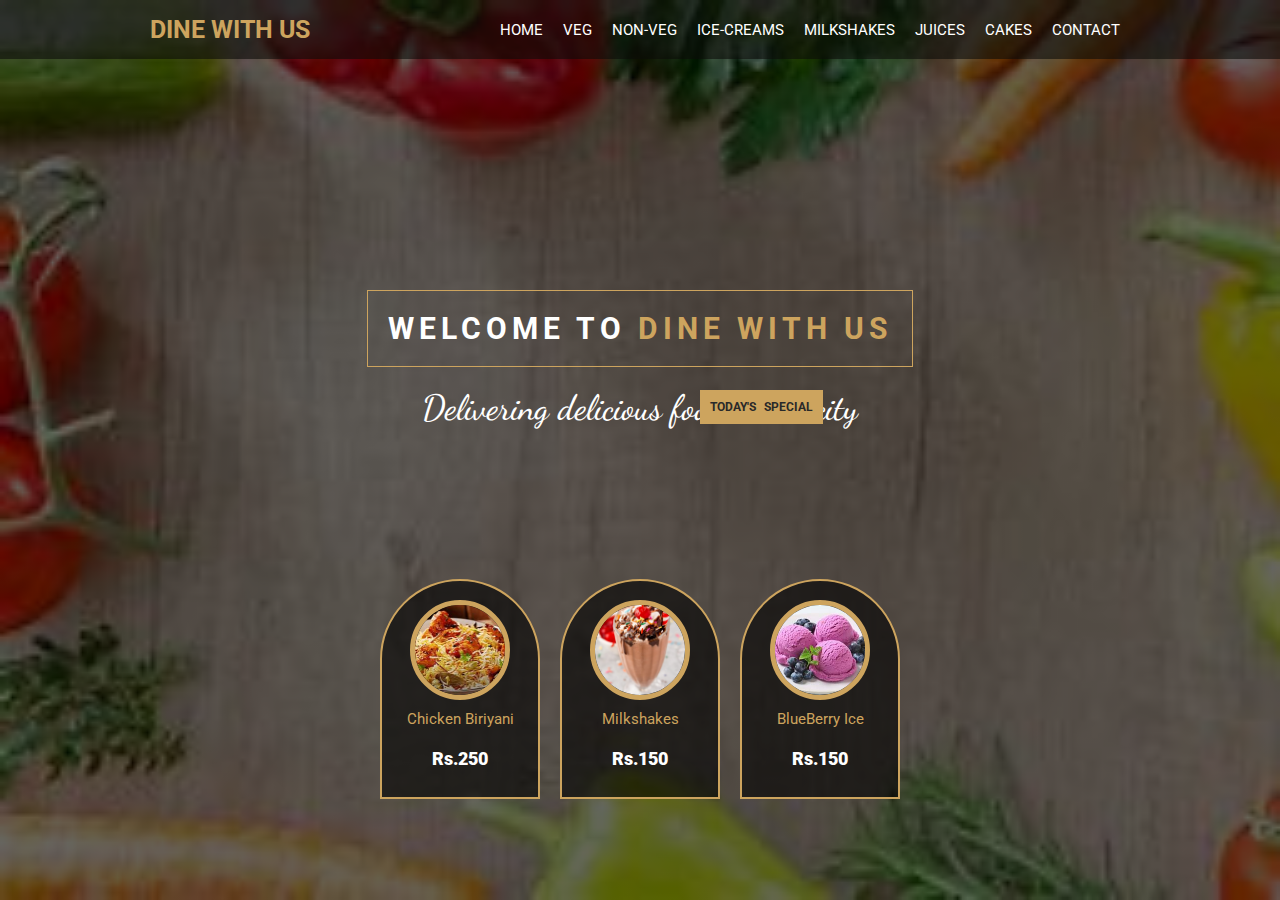
<file: index.html>
<!DOCTYPE html>
<html lang="en">
    <head>
        <meta charset="UTF-8"/>
        <meta http-equiv="X-UA-compatible" content="IE=edge">
        <meta name="viewport" content="width=device, initial-scale=1.0">
        <title>Dine</title>
        <link rel="stylesheet" href="style.css">
    </head>
    <body>
       <section class="home" id="home">
        <nav>
            <div class="logo">
                <h1>DINE With us </h1>
            </div>
            <ul>
                <li><a href="#home">Home</a></li>
                <li><a href="veg-index.html">Veg</a></li>
                <li><a href="">Non-Veg</a></li>
                <li><a href="">Ice-Creams</a></li>
                <li><a href="">Milkshakes</a></li>
                <li><a href="">Juices</a></li>
                <li><a href="">Cakes</a></li>
                <li><a href="">Contact</a></li>
            </ul>
        </nav>
        <div class="banner">
            <h2>Welcome  to <span>dine with us</span></h2>
            <h3>Delivering delicious food in the city</h3>
        </div>
        <div class="special">
            <h1>Today's special </h1>
            <div class="special-box">
                <img src="chickenbiriyani.jpeg">
                <h2>Chicken Biriyani</h2>
                <h3>Rs.250</h3>
            </div>
            <div class="special-box">
                <img src="milshake.webp">
                <h2>Milkshakes</h2>
                <h3>Rs.150</h3>
            </div>
            <div class="special-box">
                <img src="blueberry.jpeg">
                <h2>BlueBerry Ice</h2>
                <h3>Rs.150</h3>
            </div>
        </div>
    </section>
    </body>
</html>
</file>
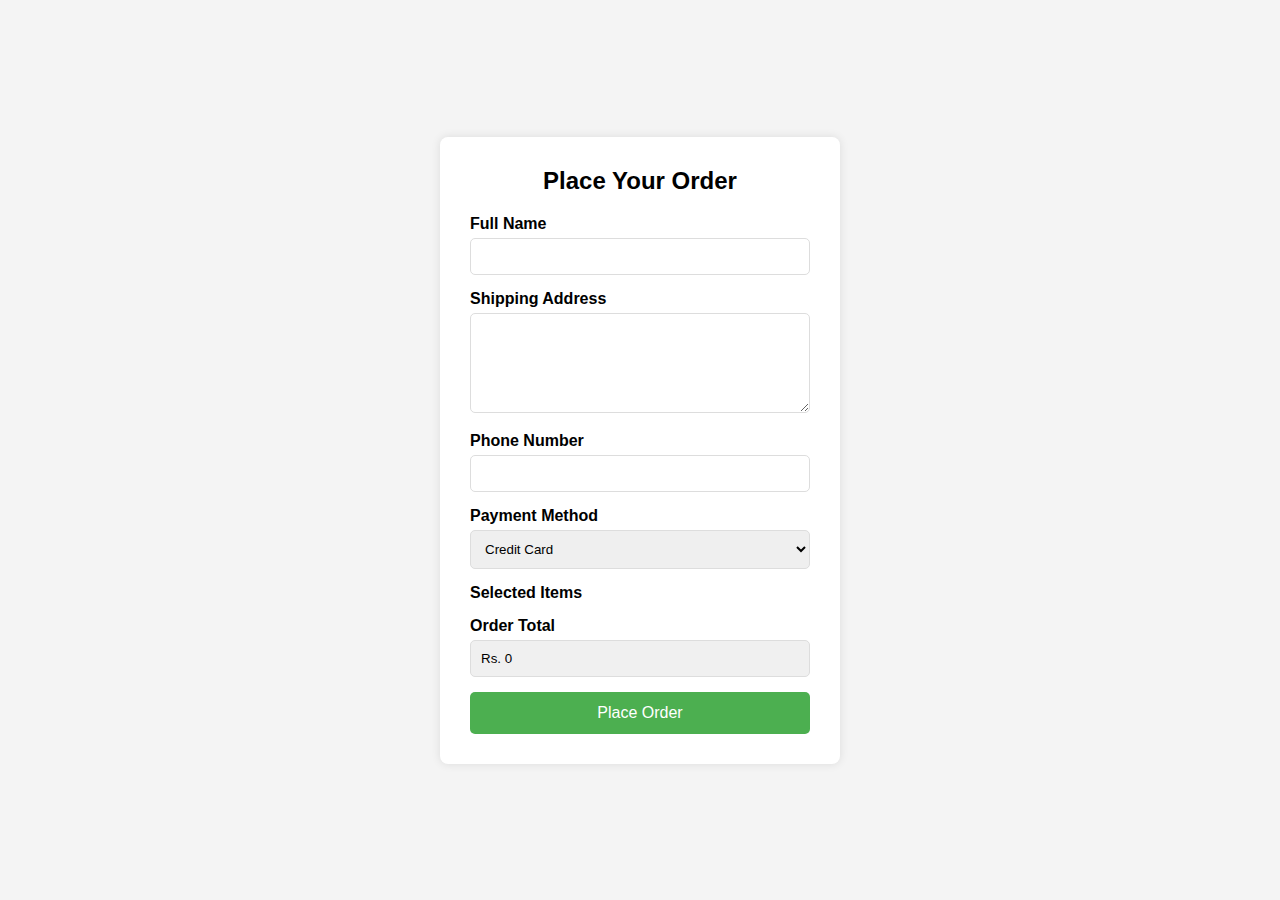
<file: placeOrder.html>
<!DOCTYPE html>
<html lang="en">
<head>
    <meta charset="UTF-8">
    <meta name="viewport" content="width=device-width, initial-scale=1.0">
    <title>Place Order</title>
    <link rel="stylesheet" href="placeOrder.css">
</head>
<body>

    <div class="order-container">
        <h2>Place Your Order</h2>

        <form action="#" method="POST" class="order-form">
            <div class="form-group">
                <label for="name">Full Name</label>
                <input type="text" id="name" name="name" required>
            </div>

            <div class="form-group">
                <label for="address">Shipping Address</label>
                <textarea id="address" name="address" required></textarea>
            </div>

            <div class="form-group">
                <label for="phone">Phone Number</label>
                <input type="tel" id="phone" name="phone" required>
            </div>

            <div class="form-group">
                <label for="payment">Payment Method</label>
                <select id="payment" name="payment" required>
                    <option value="credit-card">Credit Card</option>
                    <option value="paypal">PayPal</option>
                    <option value="cash">Cash on Delivery</option>
                </select>
            </div>

            <div class="form-group">
                <label for="order-summary">Selected Items</label>
                <ul class="list"></ul>
            </div>
            
            <div class="form-group">
                <label for="order-total">Order Total</label>
                <input type="text" id="order-total" name="order-total" value="Rs. 0" readonly>
            </div>
            

            <button type="submit" class="btn-submit">Place Order</button>
        </form>
    </div>

    <script src="script.js"></script>
</body>
</html>
</file>
<file: style.css>
@import url('https://fonts.googleapis.com/css2?family=Montserrat:ital,wght@0,100..900;1,100..900&family=Roboto:ital,wght@0,100..900;1,100..900&display=swap');
@import url('https://fonts.googleapis.com/css2?family=Dancing+Script:wght@400..700&family=Montserrat:ital,wght@0,100..900;1,100..900&family=Roboto:ital,wght@0,100..900;1,100..900&display=swap');


* {
  margin: 0;
  padding: 0;
  box-sizing: border-box;
  font-family: 'Roboto',sans-serif;
}
.home{
  min-height: 100vh;
  background: linear-gradient(rgba(0,0,0,0.6),rgba(0,0,0,0.6)), url("home-1.jpeg");
  background-size: cover;
  background-repeat: no-repeat;
}
nav{
    display: flex;
    justify-content: space-between;
    align-items: center;
    background: rgba(12,11,9,0.6);
    color: #fff;
    padding: 10px 150px;
}
nav .logo h1{
    text-transform: uppercase;
    color: #CDA45E;
    font-size: 25px;
}
nav.logo h1 span{
    color: #fff;
    font-family: 'Dancing Script', cursive;
    font-size: 25px;
    text-transform: lowercase;
}
nav ul{
    display: flex;
}
nav ul li{
    list-style: none;
    padding: 10px;
}
nav ul li a{
    text-decoration: none;
    color: #fff;
    font-size: 15px;
    text-transform: uppercase;
    transform: 0.4s ease;
}
nav ul li a:hover{
    color: #CDA45E;
}


.banner{
    display: flex;
    flex-direction: column;
    justify-content: center;
    align-items: center;
    min-height: 80vh;
    margin-top: -50px;
}
.banner h2{
    color: #fff;
    text-transform: uppercase;
    letter-spacing: 5px;
    border: 1px solid #CDA45E;
    padding: 20px;
    font-size: 30px;
}
.banner h2 span{
    color: #CDA45E;
}
.banner h3{
    color: #fff;
    padding: 20px;
    font-weight: 500;
    font-size: 35px;
    font-family: 'Dancing Script', cursive;
}
.special{
    display: flex;
    justify-content: center;
    align-items: center;
    gap: 20px;
}
.special h1{
    background-color: #CDA45E;
    color: #292929;
    padding: 10px;
    font-size: 12px;
    word-spacing: 5px;
    text-transform: uppercase;
    position: absolute;
    left: 700px;
    top: 390px;
}
.special .special-box{
    height: 220px;
    width: 160px;
    background: rgba(0,0,0,0.6);
    margin-top: -150px;
    border-top-right-radius: 100px;
    border-top-left-radius: 100px;
    border: 2px solid #CDA45E;
    display: flex;
    flex-direction: column;
    justify-content: center;
    align-items: center;
}
.special-box img{
    height: 100px;
    width: 100px;
    border-radius: 50%;
    object-fit: cover;
    border: 5px solid #CDA45E;
}
.special-box h2{
    color: #CDA45E;
    font-size: 15px;
    font-weight: 400;
    padding: 10px;
    text-transform: capitalize;
}
.special-box h3{
    color: #fff;
    font-size: 18px;
    font-weight: 900;
    padding: 10px;
}
</file>
<file: placeOrder.css>
* {
    margin: 0;
    padding: 0;
    box-sizing: border-box;
}

body {
    font-family: Arial, sans-serif;
    background-color: #f4f4f4;
    display: flex;
    justify-content: center;
    align-items: center;
    height: 100vh;
}

.order-container {
    background-color: #fff;
    padding: 30px;
    border-radius: 8px;
    box-shadow: 0 0 10px rgba(0, 0, 0, 0.1);
    width: 400px;
}

h2 {
    text-align: center;
    margin-bottom: 20px;
}

.order-form .form-group {
    margin-bottom: 15px;
}

.order-form label {
    display: block;
    margin-bottom: 5px;
    font-weight: bold;
}

.order-form input,
.order-form select,
.order-form textarea {
    width: 100%;
    padding: 10px;
    border: 1px solid #ddd;
    border-radius: 5px;
}

.order-form textarea {
    height: 100px;
}

.order-form button {
    width: 100%;
    padding: 12px;
    background-color: #4CAF50;
    color: white;
    border: none;
    border-radius: 5px;
    font-size: 16px;
    cursor: pointer;
}

.order-form button:hover {
    background-color: #45a049;
}

.order-form input[readonly] {
    background-color: #f0f0f0;
}

@media (max-width: 480px) {
    .order-container {
        width: 90%;
    }
}


.order-summary {
    list-style: none;
    padding-left: 0;
}

.order-summary li {
    background-color: #f0f0f0;
    margin: 5px 0;
    padding: 8px;
    border-radius: 5px;
}

.order-summary label {
    font-weight: bold;
}
</file>
